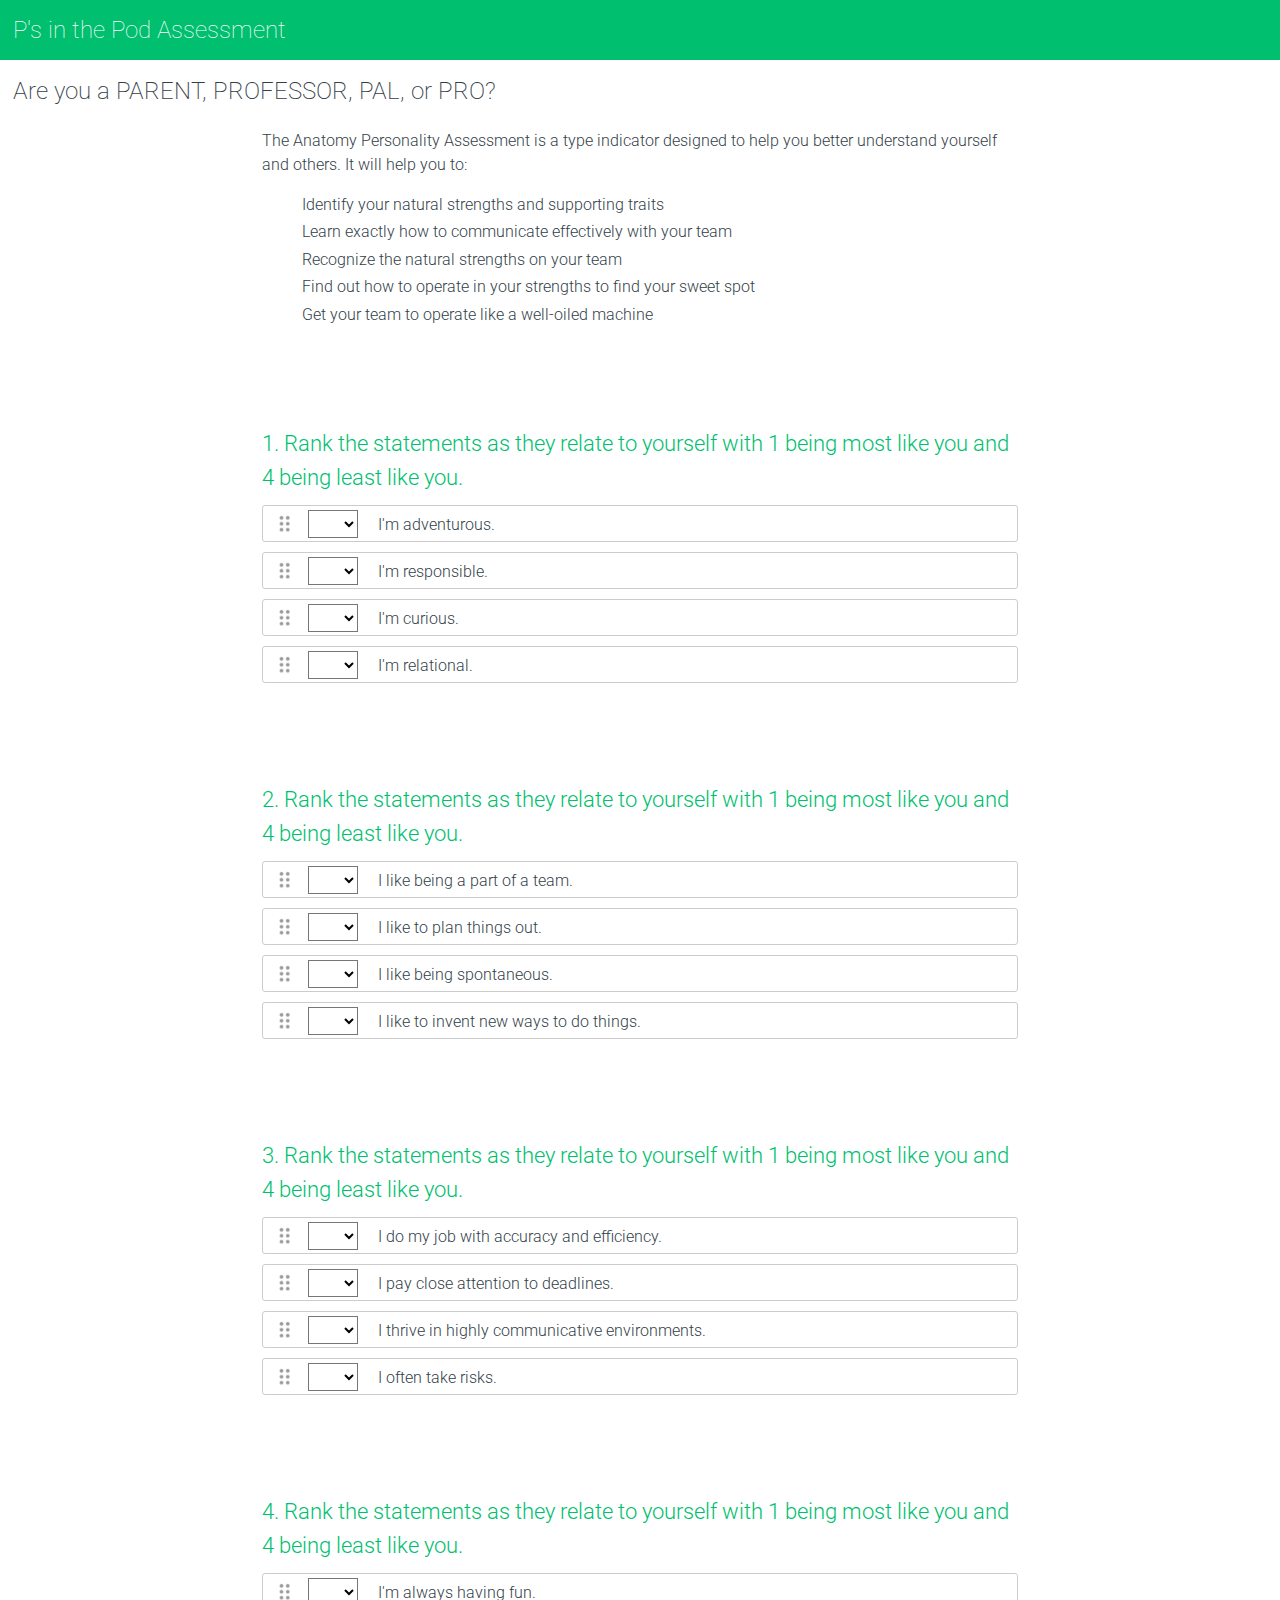
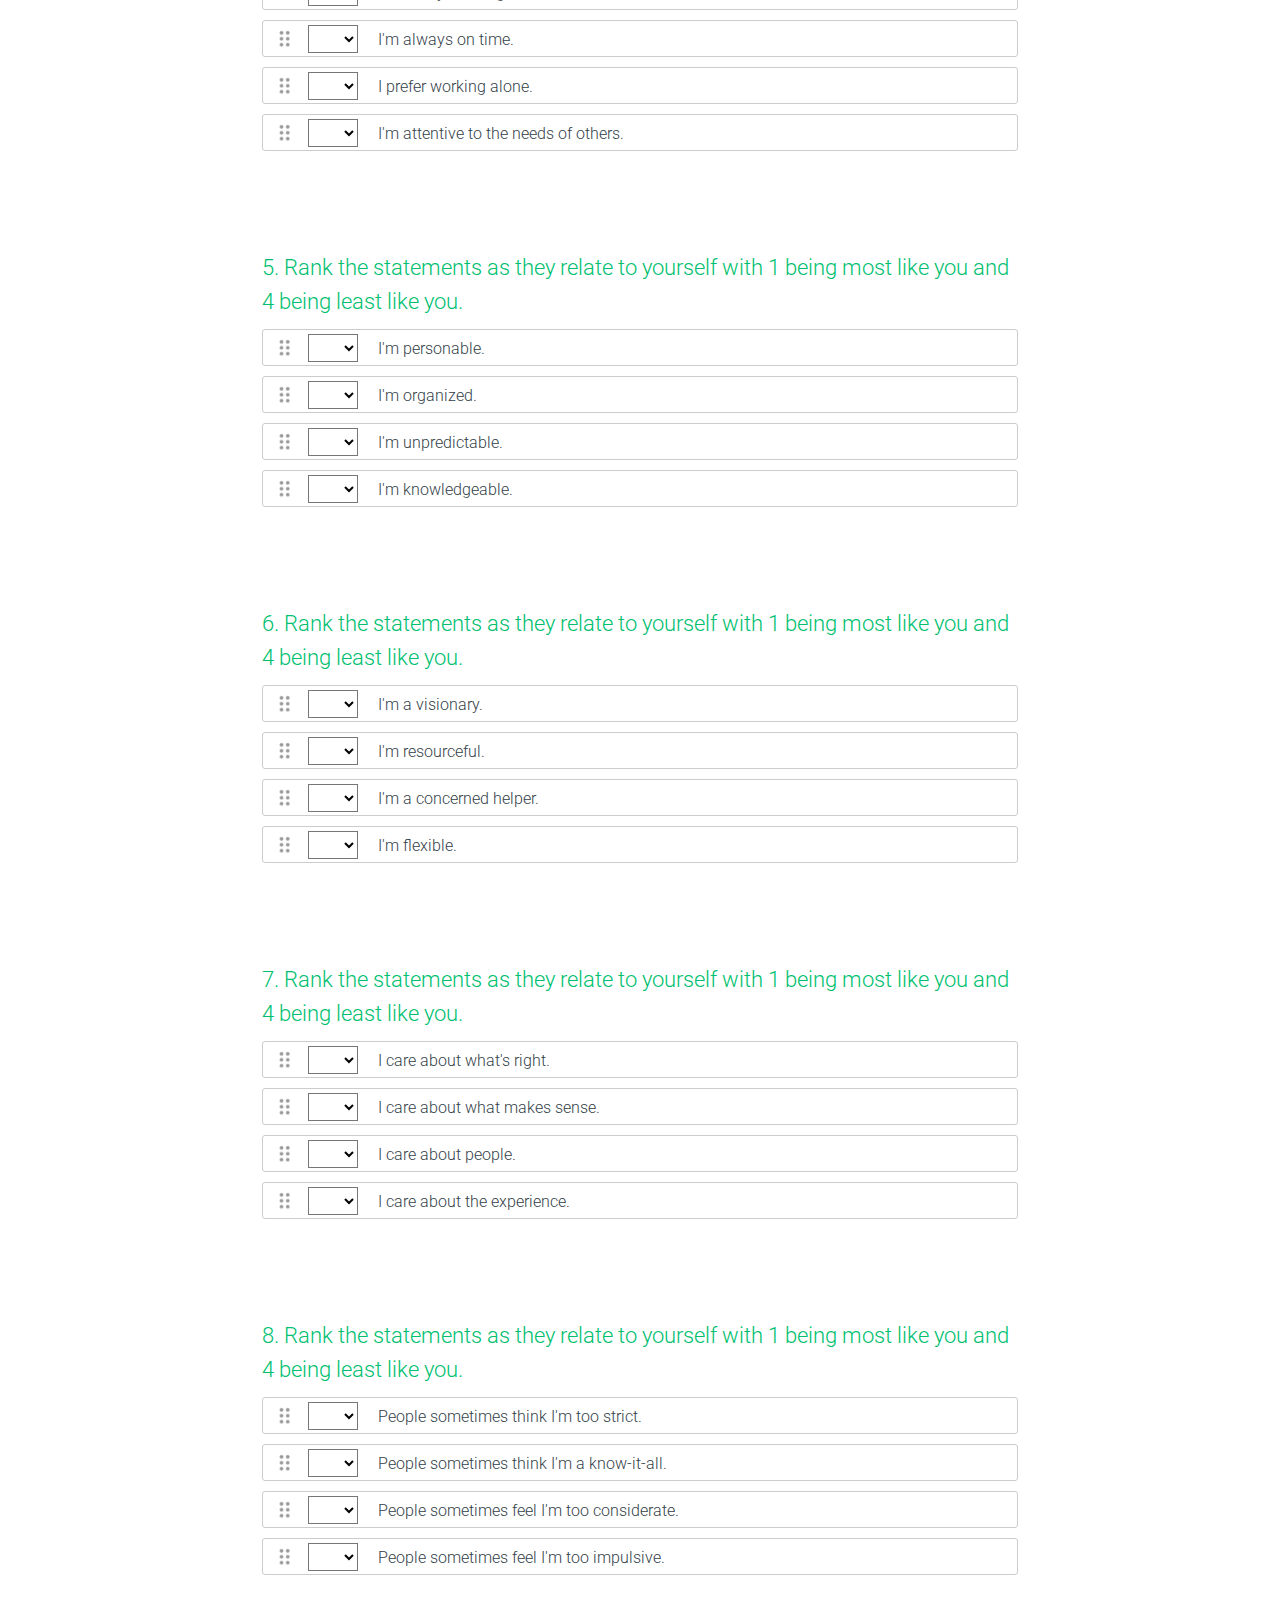
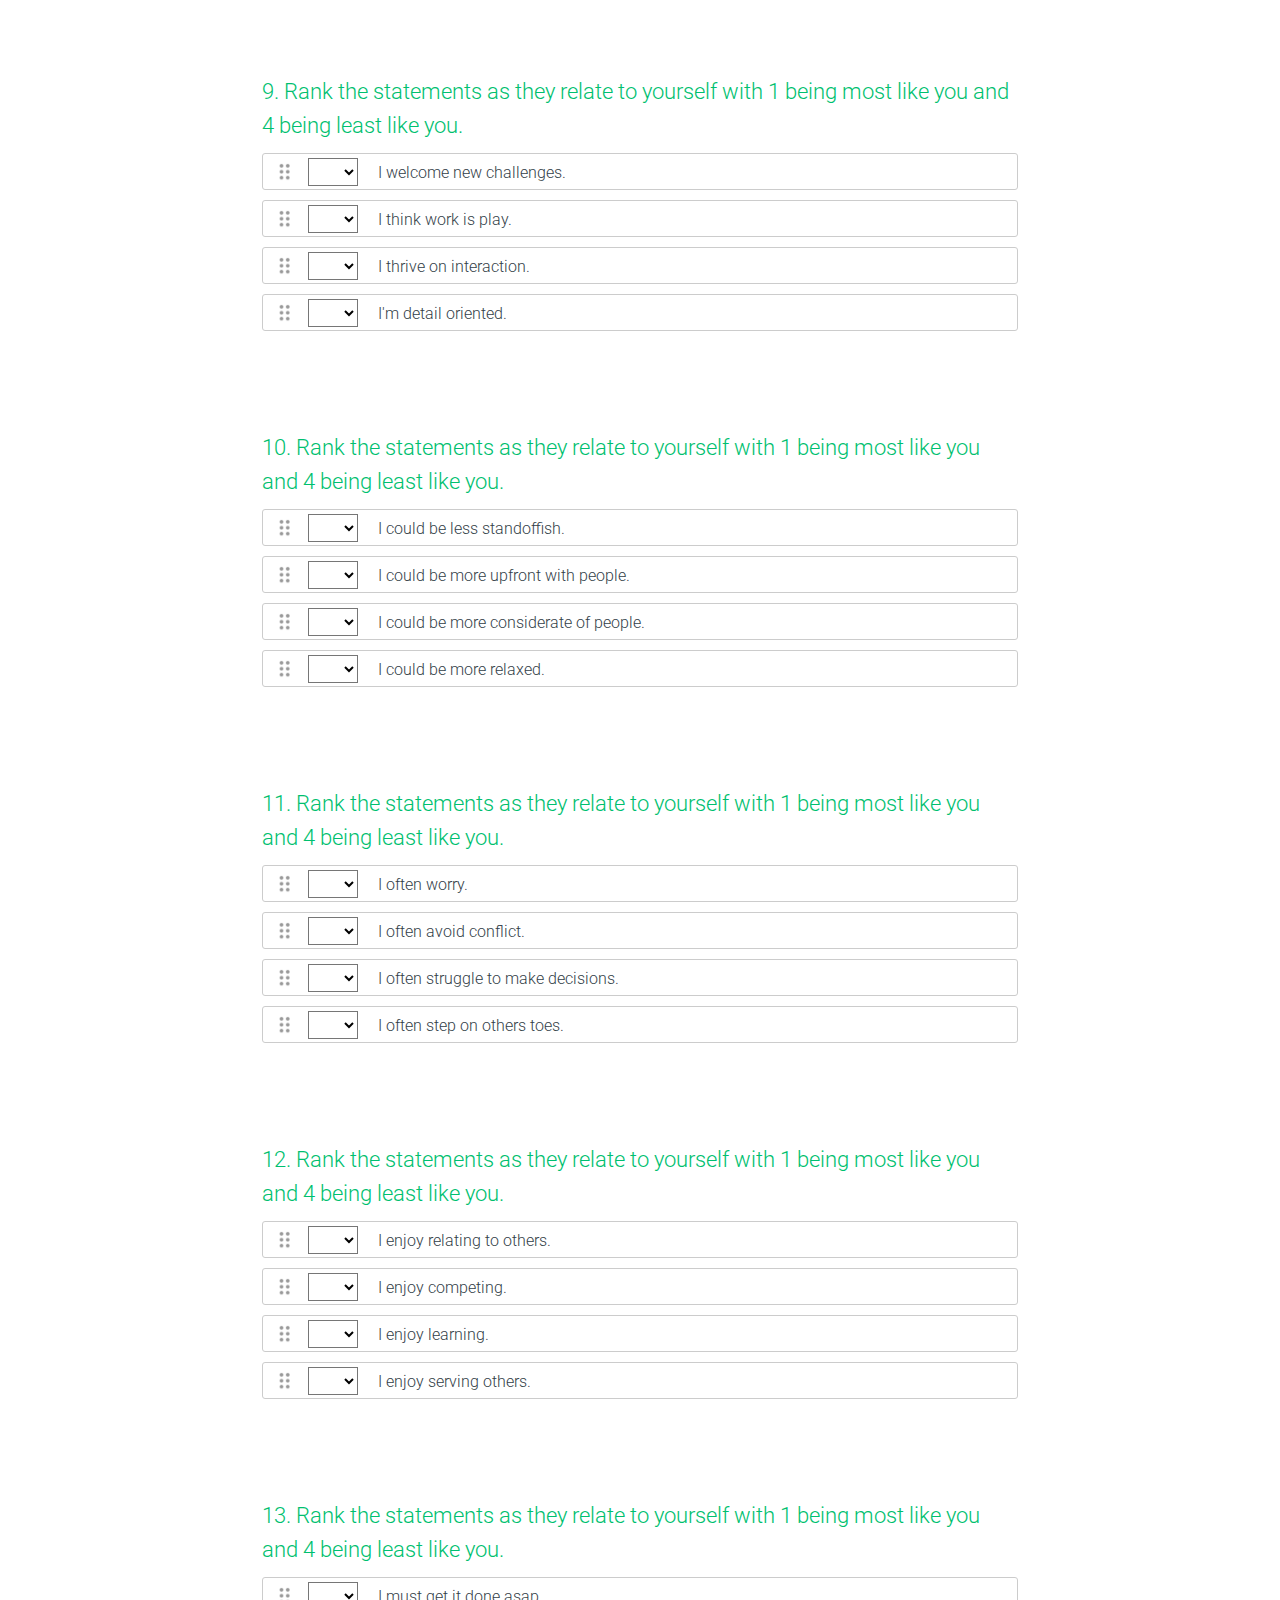
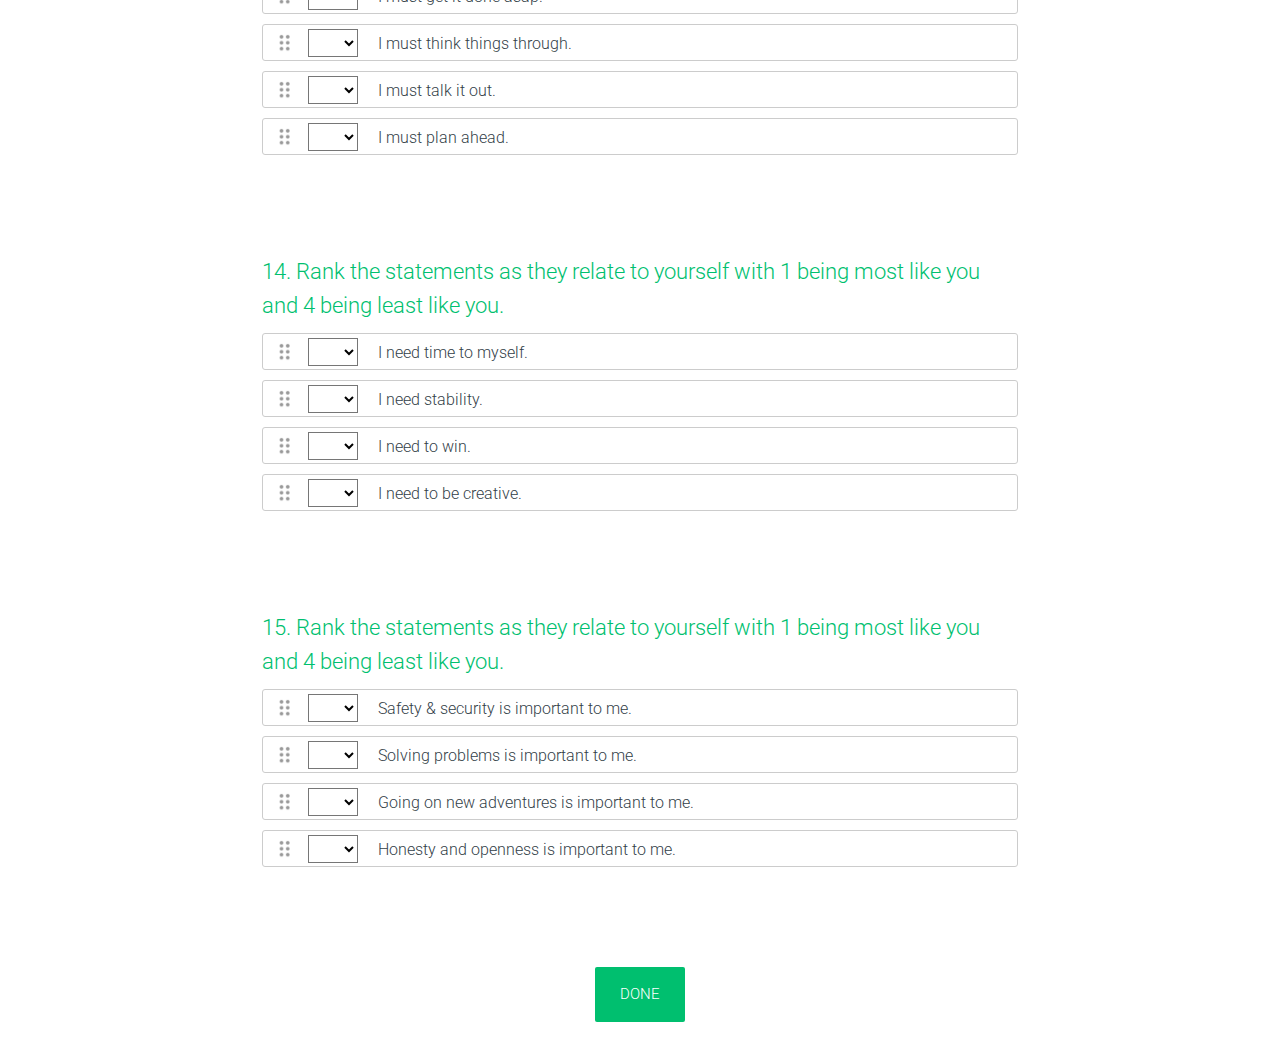
<file: index.html>
<!DOCTYPE html>
<html>
  <head>
    <title>P's in the Pod Assessment Survey</title>
    <meta charset="utf-8">
    <link rel="icon" href="assets/images/circle-logo.png">
    <link rel="stylesheet" href="assets/css/main.css" type="text/css">
    <link rel="stylesheet" href="https://fonts.googleapis.com/css?family=Roboto:100,200,300">
    <script src="https://ajax.googleapis.com/ajax/libs/jquery/3.3.1/jquery.min.js"></script>
    <script type="text/javascript" src="assets/javascripts/bundle.js"></script>
  </head>
  <body id="root">
    <header class="survey-header">
      <span class="header-title">P's in the Pod Assessment</span>
    </header>
    <div id="first-page">
      <div class="subheader">
        Are you a PARENT, PROFESSOR, PAL, or PRO?
      </div>
      <div class="body-main" id="body-main">
        <div>
          The Anatomy Personality Assessment is a type indicator designed to help you better understand yourself and others. It will help you to:
        </div>
        <ol>
          <li>Identify your natural strengths and supporting traits</li>
          <li>Learn exactly how to communicate effectively with your team</li>
          <li>Recognize the natural strengths on your team</li>
          <li>Find out how to operate in your strengths to find your sweet spot</li>
          <li>Get your team to operate like a well-oiled machine</li>
        </ol>
      </div>
      <div id="done">DONE</div>
    </div>
  </body>
  <footer></footer>
</html>
</file>
<file: assets/css/main.css>
/* Reset */

	html, body, div, span, applet, object, iframe, h1, h2, h3, h4, h5, h6, p, blockquote, pre, a, abbr, acronym, address, big, cite, code, del, dfn, em, img, ins, kbd, q, s, samp, small, strike, strong, sub, sup, tt, var, b, u, i, center, dl, dt, dd, ol, ul, li, fieldset, form, label, legend, table, caption, tbody, tfoot, thead, tr, th, td, article, aside, canvas, details, embed, figure, figcaption, footer, header, hgroup, menu, nav, output, ruby, section, summary, time, mark, audio, video {
		margin: 0;
		padding: 0;
		border: 0;
		font-size: 100%;
		font: inherit;
		vertical-align: baseline;
	}

	article, aside, details, figcaption, figure, footer, header, hgroup, menu, nav, section {
		display: block;
	}

	body {
		line-height: 1;
	}

	ol, ul {
		list-style: none;
	}

	blockquote, q {
		quotes: none;
	}

	blockquote:before, blockquote:after, q:before, q:after {
		content: '';
		content: none;
	}

	table {
		border-collapse: collapse;
		border-spacing: 0;
	}

	body {
		-webkit-text-size-adjust: none;
	}

  /* Main */

  html {
    font-family: 'Roboto', serif;
    font-weight: 300;
    color: #333e48;
    line-height: 24px;
  }

  ol {
    list-style-position: outside;
    list-style-type: decimal;
    padding-left: 40px;
    margin: 16px 0;
  }

  ul {
    list-style-position: outside;
    list-style-type: disc;
    padding-left: 40px;
    margin: 16px 0;
  }

  li {
		list-style: none;
    margin-bottom: .5%;
  }

	ul li::before {
	  content: "\2022";  /* Add content: \2022 is the CSS Code/unicode for a bullet */
	  color: #00bf6f; /* Change the color */
	  font-weight: bold; /* If you want it to be bold */
	  display: inline-block; /* Needed to add space between the bullet and the text */
	  width: 1em; /* Also needed for space (tweak if needed) */
	  margin-left: -1em; /* Also needed for space (tweak if needed) */
	}

  div {
    margin: 0px;
    padding: 0px;
    border-width: 0px;
    border-style: initial;
    border-color: initial;
    border-image: initial;
  }

  option {
    font-weight: normal;
    display: block;
    white-space: pre;
    min-height: 1.2em;
    padding: 0px 2px 1px;
  }

  footer {
    height: 40px;
  }

  .survey-header {
    min-height: 60px;
    background-color: #00bf6f;
    position: relative;
  }

  .header-title {
    font-size: 150%;
    font-weight: 100;
    margin-left: 1%;
    color: #fff;
    position: absolute;
    top: 50%;
    transform: translateY(-50%);
  }

  .subheader {
    font-family: 'Roboto', serif;
    margin-left: 1%;
    margin-top: 1.5%;
    font-size: 150%;
    font-weight: 200;
  }

	.results-header {
		font-family: 'Roboto', serif;
		margin-left: 1%;
		margin-top: 1.5%;
		font-size: 150%;
		margin-bottom: 50px;
		font-weight: 400;
		color: #00bf6f;
		border-bottom: 3px dashed;
		padding-bottom: 15px;
	}

	.result-section {
		font-family: 'Roboto', serif;
		margin-left: 1%;
		margin-top: 1.5%;
		font-size: 150%;
		color: #00bf6f;
		font-weight: 100;
	}

	.result-bullets {
		margin-bottom: 15px;
		font-size: 15px;
	}

  .body-main {
    font-size: 16px;
    line-height: 24px;
    width: 59%;
    margin: 0 auto;
    margin-top: 2%;
    color: #333e48;
  }

	#done {
		color: white;
		background-color: #00bf6f;
		font-size: 15px;
		margin: 0 auto;
		margin-top: 100px;
		text-align: center;
		padding: 20px;
		width: 50px;
	  border-radius: 2px;
		cursor: pointer;
	}

	#done:hover {
		opacity: 1;
	  box-shadow: 0 0 10px #2683cc;
	}

  .directions {
    color: #00bf6f;
    margin-top: 100px;
    font-size: 22px;
    line-height: 34px;
  }

  .choice-box {
    position: relative;
    vertical-align: middle;
    float: none;
    width: auto;
    height: auto;
    min-height: 25px;
    line-height: 25px;
    z-index: 0;
    background-clip: padding-box;
    border-width: 1px;
    border-style: solid;
    border-color: rgb(204, 204, 204);
    border-image: initial;
    padding: 5px 5px 5px 15px;
    overflow: auto;
    border-radius: 3px;
    cursor: move;
    margin-top: 10px;
  }

  .choice-box > * {
    position: absolute;
    top: 50%;
    transform: translateY(-50%);
  }

	/* .choice-box:hover {
		background-color: lightgrey;
	}

	.choice-box:active {
		background-color: white;
	} */

  .choice-bullets {
    height: 50%;
  }

  .choice-text {
    margin-left: 100px;
  }

  .choice-num-select {
    margin-left: 30px;
    height: 80%;
    width: 50px;
    background-color: white;
    font-size: 15px;
  }

	.hide{
	  transform:translateX(-9999px);
	}
</file>
